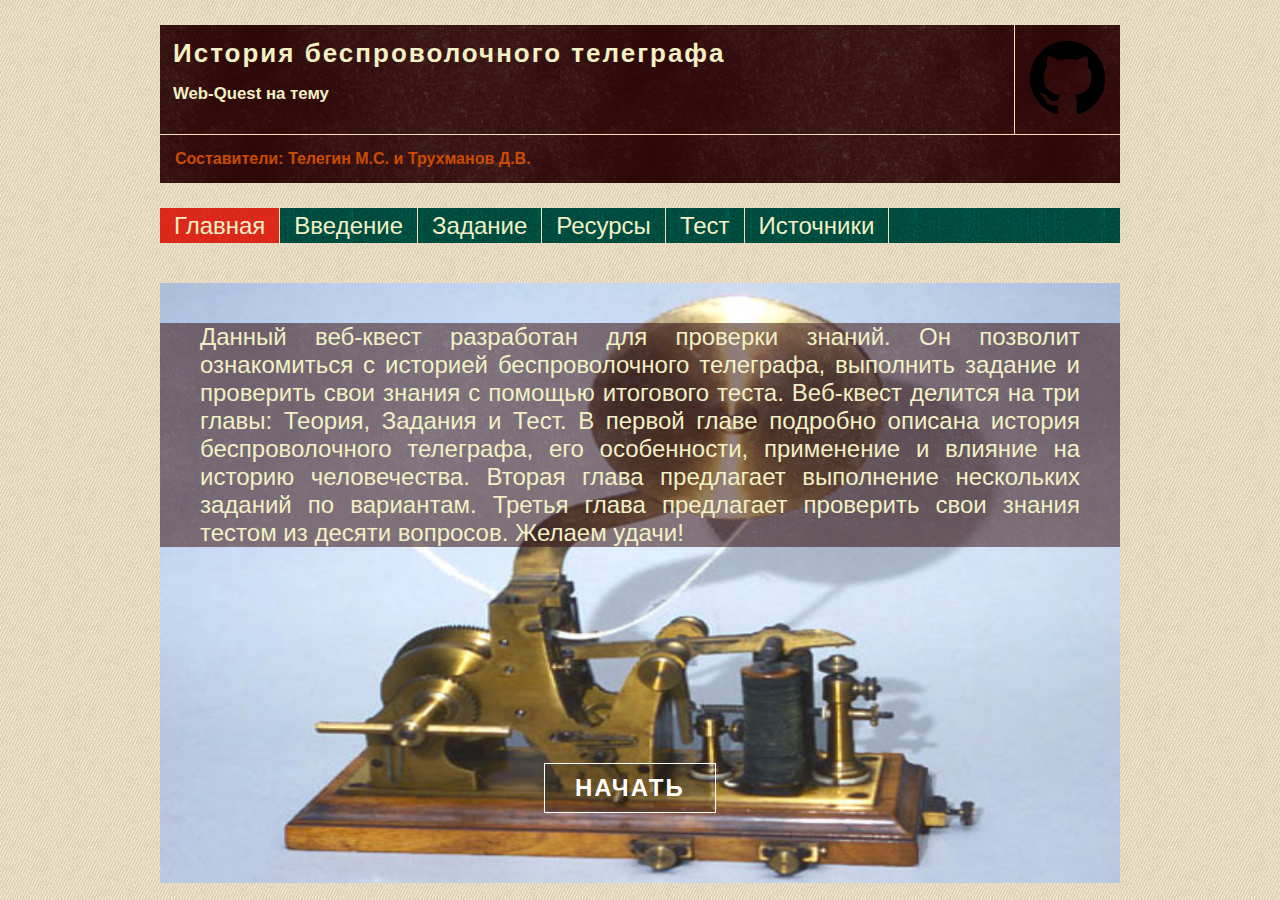
<file: index.html>
<!DOCTYPE html>
<html lang="ru">
  <head>
    <meta charset="UTF-8" />
    <link rel="stylesheet" href="css\style.css" />
    <link rel="stylesheet" href="css\image-wrapper.css" />
    <link rel="stylesheet" href="css\text.css" />
    <meta name="viewport" content="width=device-width, initial-scale=1.0" />
    <title>Главная</title>
  </head>
  <body style="background-image: url(img/bg.png)">
    <div class="header-wrapper">
      <div class="container row header f">
        <div class="column">
          <h2>История беспроволочного телеграфа</h2>
          <h3>Web-Quest на тему</h3>
        </div>
        <div class="column source">
          <a
            href="https://github.com/H1ppalectry0n/WebQuest.git"
            target="_blank"
          >
            <img
              src="img/github-logo_icon-icons.com_73546.svg"
              alt="Исходники"
              class="source-img"
            />
          </a>
        </div>
      </div>
      <div class="container row header s">
        <p>Составители: Телегин М.С. и Трухманов Д.В.</p>
      </div>
    </div>

    <nav class="container">
      <ul>
        <li class="active"><a href="index.html">Главная</a></li>
        <li><a href="introduction.html">Введение</a></li>
        <li><a href="task.html">Задание</a></li>
        <li><a href="resources.html">Ресурсы</a></li>
        <li><a href="test.html">Тест</a></li>
        <li><a href="sources.html">Источники</a></li>
      </ul>
    </nav>

    <div class="image-wrapper container c-img">
      <img src="img\3014290.jpg" alt="История беспроволочного телеграфа" />
      <div class="text-img">
        <p>
          Данный веб-квест разработан для проверки знаний. Он позволит
          ознакомиться с историей беспроволочного телеграфа, выполнить задание и
          проверить свои знания с помощью итогового теста. Веб-квест делится на
          три главы: Теория, Задания и Тест. В первой главе подробно описана
          история беспроволочного телеграфа, его особенности, применение и
          влияние на историю человечества. Вторая глава предлагает выполнение
          нескольких заданий по вариантам. Третья глава предлагает проверить
          свои знания тестом из десяти вопросов. Желаем удачи!
        </p>
        <a href="introduction.html">Начать</a>
      </div>
    </div>
  </body>
</html>
</file>
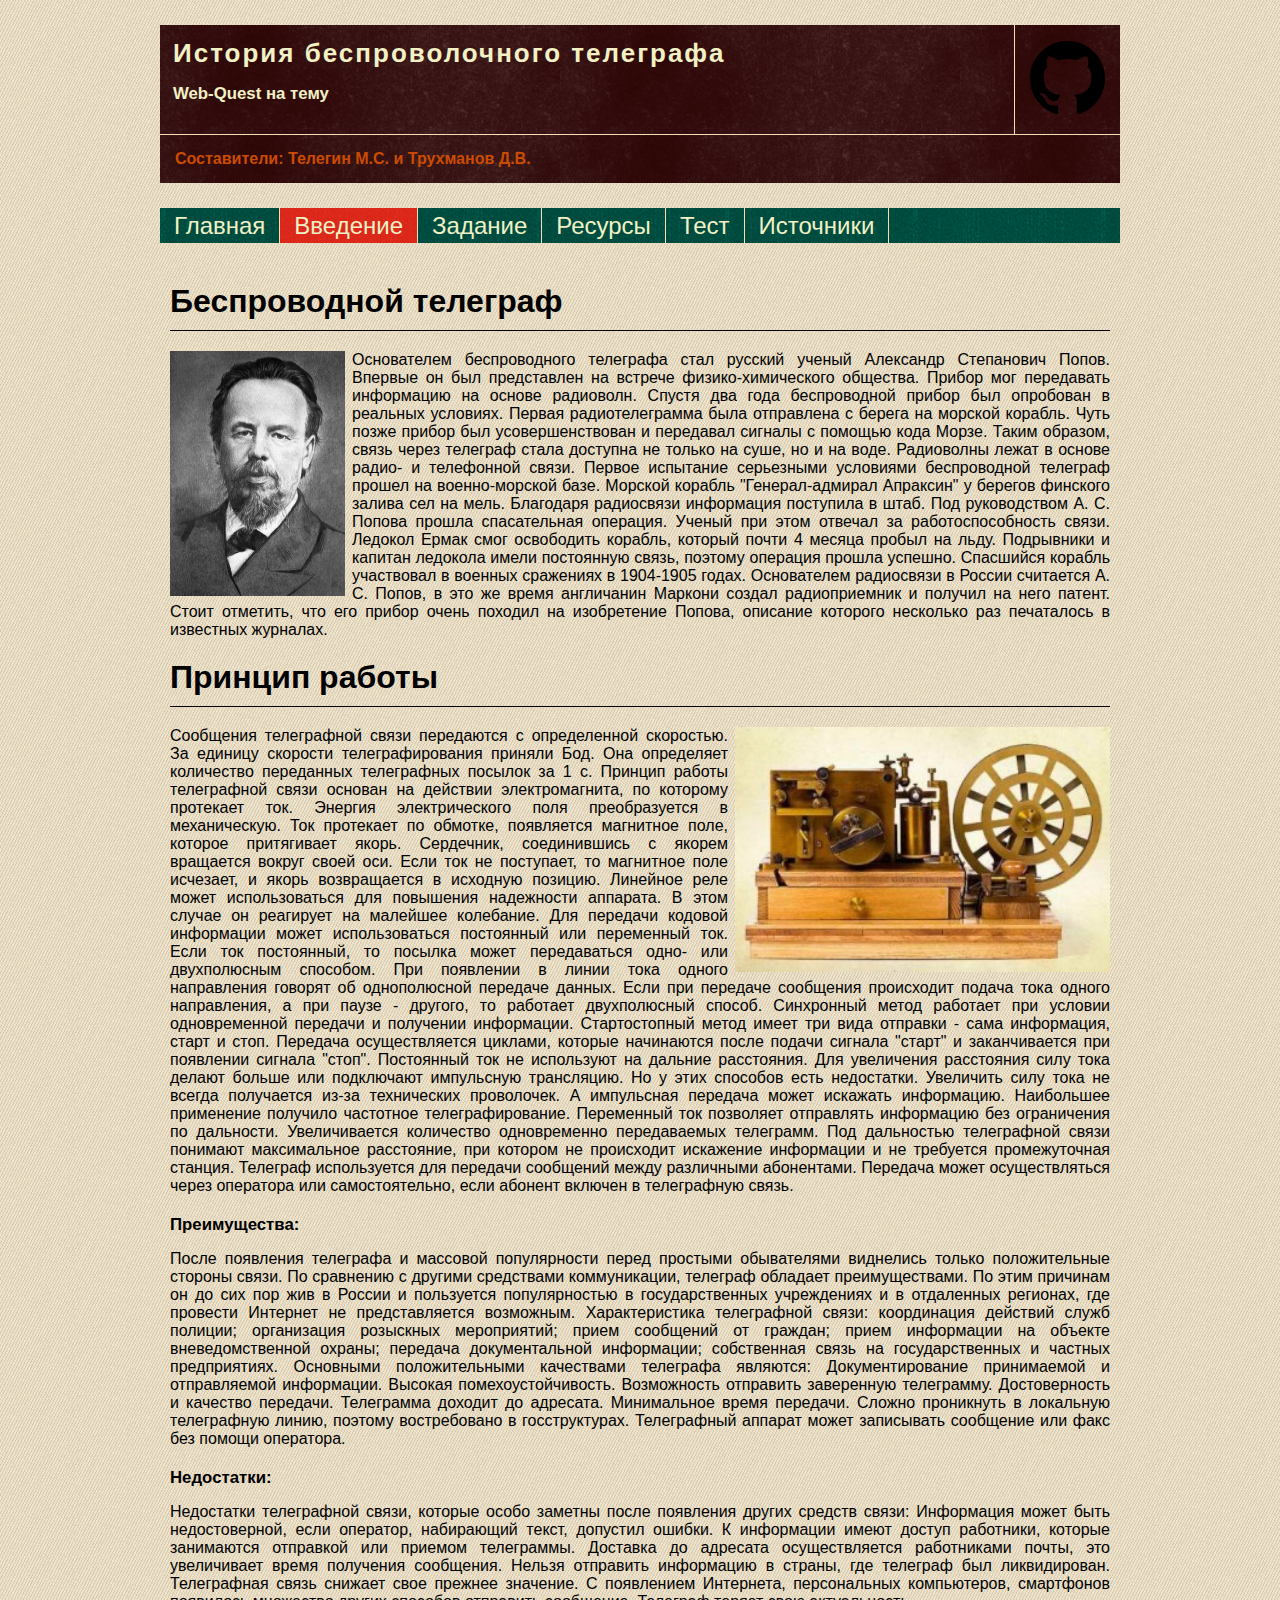
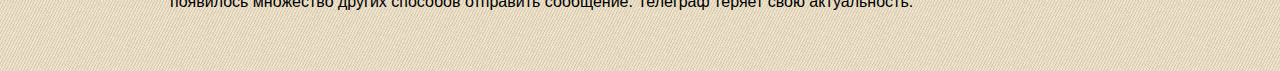
<file: introduction.html>
<!DOCTYPE html>
<html lang="ru">
  <head>
    <meta charset="UTF-8" />
    <link rel="stylesheet" href="css\style.css" />
    <link rel="stylesheet" href="css\text.css" />
    <meta name="viewport" content="width=device-width, initial-scale=1.0" />
    <title>Введение</title>
  </head>
  <body style="background-image: url(img/bg.png)">
    <div class="header-wrapper">
      <div class="container row header f">
        <div class="column">
          <h2>История беспроволочного телеграфа</h2>
          <h3>Web-Quest на тему</h3>
        </div>
        <div class="column source">
          <a
            href="https://github.com/H1ppalectry0n/WebQuest.git"
            target="_blank"
          >
            <img
              src="img/github-logo_icon-icons.com_73546.svg"
              alt="Исходники"
              class="source-img"
            />
          </a>
        </div>
      </div>
      <div class="container row header s">
        <p>Составители: Телегин М.С. и Трухманов Д.В.</p>
      </div>
    </div>

    <nav class="container">
      <ul>
        <li><a href="index.html">Главная</a></li>
        <li class="active"><a href="introduction.html">Введение</a></li>
        <li><a href="task.html">Задание</a></li>
        <li><a href="resources.html">Ресурсы</a></li>
        <li><a href="test.html">Тест</a></li>
        <li><a href="sources.html">Источники</a></li>
      </ul>
    </nav>

    <div class="container text">
      <div class="title">
        <h1>Беспроводной телеграф</h1>
      </div>
      <img
        src="img\Popov.jpg"
        alt="Александр Степанович Попов"
        class="l"
        style="width: 175px; height: 245px"
      />
      <p>
        Основателем беспроводного телеграфа стал русский ученый Александр
        Степанович Попов. Впервые он был представлен на встрече
        физико-химического общества. Прибор мог передавать информацию на основе
        радиоволн. Спустя два года беспроводной прибор был опробован в реальных
        условиях. Первая радиотелеграмма была отправлена с берега на морской
        корабль. Чуть позже прибор был усовершенствован и передавал сигналы с
        помощью кода Морзе. Таким образом, связь через телеграф стала доступна
        не только на суше, но и на воде. Радиоволны лежат в основе радио- и
        телефонной связи. Первое испытание серьезными условиями беспроводной
        телеграф прошел на военно-морской базе. Морской корабль "Генерал-адмирал
        Апраксин" у берегов финского залива сел на мель. Благодаря радиосвязи
        информация поступила в штаб. Под руководством А. С. Попова прошла
        спасательная операция. Ученый при этом отвечал за работоспособность
        связи. Ледокол Ермак смог освободить корабль, который почти 4 месяца
        пробыл на льду. Подрывники и капитан ледокола имели постоянную связь,
        поэтому операция прошла успешно. Спасшийся корабль участвовал в военных
        сражениях в 1904-1905 годах. Основателем радиосвязи в России считается
        А. С. Попов, в это же время англичанин Маркони создал радиоприемник и
        получил на него патент. Стоит отметить, что его прибор очень походил на
        изобретение Попова, описание которого несколько раз печаталось в
        известных журналах.
      </p>
      <div class="title">
        <h1>Принцип работы</h1>
      </div>
      <img
        src="img\2.jpg"
        alt="телеграф"
        class="r"
        style="width: 375px; height: 245px"
      />
      <p>
        Сообщения телеграфной связи передаются с определенной скоростью. За
        единицу скорости телеграфирования приняли Бод. Она определяет количество
        переданных телеграфных посылок за 1 с. Принцип работы телеграфной связи
        основан на действии электромагнита, по которому протекает ток. Энергия
        электрического поля преобразуется в механическую. Ток протекает по
        обмотке, появляется магнитное поле, которое притягивает якорь.
        Сердечник, соединившись с якорем вращается вокруг своей оси. Если ток не
        поступает, то магнитное поле исчезает, и якорь возвращается в исходную
        позицию. Линейное реле может использоваться для повышения надежности
        аппарата. В этом случае он реагирует на малейшее колебание. Для передачи
        кодовой информации может использоваться постоянный или переменный ток.
        Если ток постоянный, то посылка может передаваться одно- или
        двухполюсным способом. При появлении в линии тока одного направления
        говорят об однополюсной передаче данных. Если при передаче сообщения
        происходит подача тока одного направления, а при паузе - другого, то
        работает двухполюсный способ. Синхронный метод работает при условии
        одновременной передачи и получении информации. Стартостопный метод имеет
        три вида отправки - сама информация, старт и стоп. Передача
        осуществляется циклами, которые начинаются после подачи сигнала "старт"
        и заканчивается при появлении сигнала "стоп". Постоянный ток не
        используют на дальние расстояния. Для увеличения расстояния силу тока
        делают больше или подключают импульсную трансляцию. Но у этих способов
        есть недостатки. Увеличить силу тока не всегда получается из-за
        технических проволочек. А импульсная передача может искажать информацию.
        Наибольшее применение получило частотное телеграфирование. Переменный
        ток позволяет отправлять информацию без ограничения по дальности.
        Увеличивается количество одновременно передаваемых телеграмм. Под
        дальностью телеграфной связи понимают максимальное расстояние, при
        котором не происходит искажение информации и не требуется промежуточная
        станция. Телеграф используется для передачи сообщений между различными
        абонентами. Передача может осуществляться через оператора или
        самостоятельно, если абонент включен в телеграфную связь.
      </p>
      <h3>Преимущества:</h3>
      <p>
        После появления телеграфа и массовой популярности перед простыми
        обывателями виднелись только положительные стороны связи. По сравнению с
        другими средствами коммуникации, телеграф обладает преимуществами. По
        этим причинам он до сих пор жив в России и пользуется популярностью в
        государственных учреждениях и в отдаленных регионах, где провести
        Интернет не представляется возможным. Характеристика телеграфной связи:
        координация действий служб полиции; организация розыскных мероприятий;
        прием сообщений от граждан; прием информации на объекте вневедомственной
        охраны; передача документальной информации; собственная связь на
        государственных и частных предприятиях. Основными положительными
        качествами телеграфа являются: Документирование принимаемой и
        отправляемой информации. Высокая помехоустойчивость. Возможность
        отправить заверенную телеграмму. Достоверность и качество передачи.
        Телеграмма доходит до адресата. Минимальное время передачи. Сложно
        проникнуть в локальную телеграфную линию, поэтому востребовано в
        госструктурах. Телеграфный аппарат может записывать сообщение или факс
        без помощи оператора.
      </p>
      <h3>Недостатки:</h3>
      <p>
        Недостатки телеграфной связи, которые особо заметны после появления
        других средств связи: Информация может быть недостоверной, если
        оператор, набирающий текст, допустил ошибки. К информации имеют доступ
        работники, которые занимаются отправкой или приемом телеграммы. Доставка
        до адресата осуществляется работниками почты, это увеличивает время
        получения сообщения. Нельзя отправить информацию в страны, где телеграф
        был ликвидирован. Телеграфная связь снижает свое прежнее значение. С
        появлением Интернета, персональных компьютеров, смартфонов появилось
        множество других способов отправить сообщение. Телеграф теряет свою
        актуальность.
      </p>
    </div>
  </body>
</html>
</file>
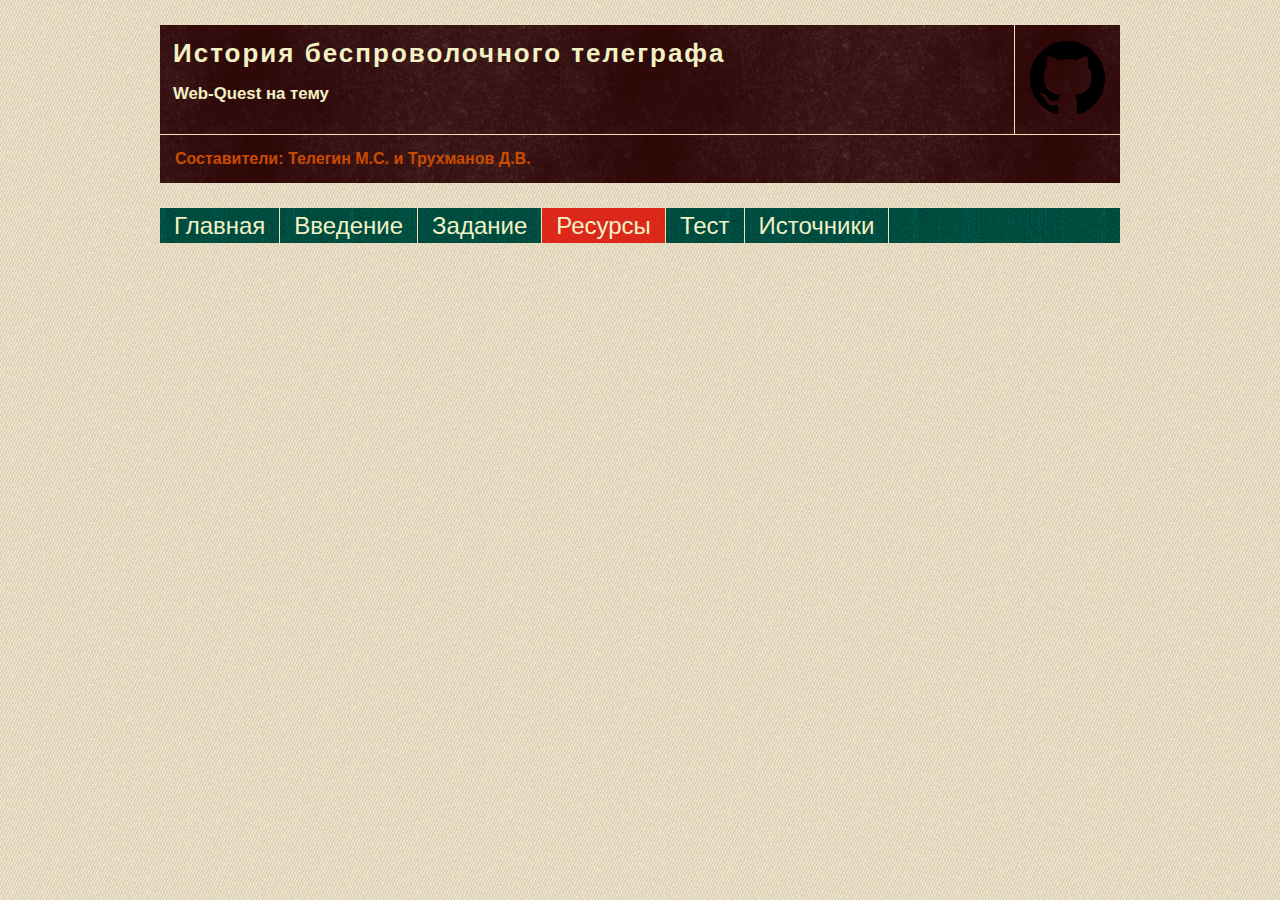
<file: resources.html>
<!DOCTYPE html>
<html lang="ru">
  <head>
    <meta charset="UTF-8" />
    <link rel="stylesheet" href="css\style.css" />
    <link rel="stylesheet" href="css\text.css" />
    <meta name="viewport" content="width=device-width, initial-scale=1.0" />
    <title>Document</title>
  </head>
  <body style="background-image: url(img/bg.png)">
    <div class="header-wrapper">
      <div class="container row header f">
        <div class="column">
          <h2>История беспроволочного телеграфа</h2>
          <h3>Web-Quest на тему</h3>
        </div>
        <div class="column source">
          <a
            href="https://github.com/H1ppalectry0n/WebQuest.git"
            target="_blank"
          >
            <img
              src="img/github-logo_icon-icons.com_73546.svg"
              alt="Исходники"
              class="source-img"
            />
          </a>
        </div>
      </div>
      <div class="container row header s">
        <p>Составители: Телегин М.С. и Трухманов Д.В.</p>
      </div>
    </div>

    <nav class="container">
      <ul>
        <li><a href="index.html">Главная</a></li>
        <li><a href="introduction.html">Введение</a></li>
        <li><a href="task.html">Задание</a></li>
        <li class="active"><a href="resources.html">Ресурсы</a></li>
        <li><a href="test.html">Тест</a></li>
        <li><a href="sources.html">Источники</a></li>
      </ul>
    </nav>
  </body>
</html>
</file>
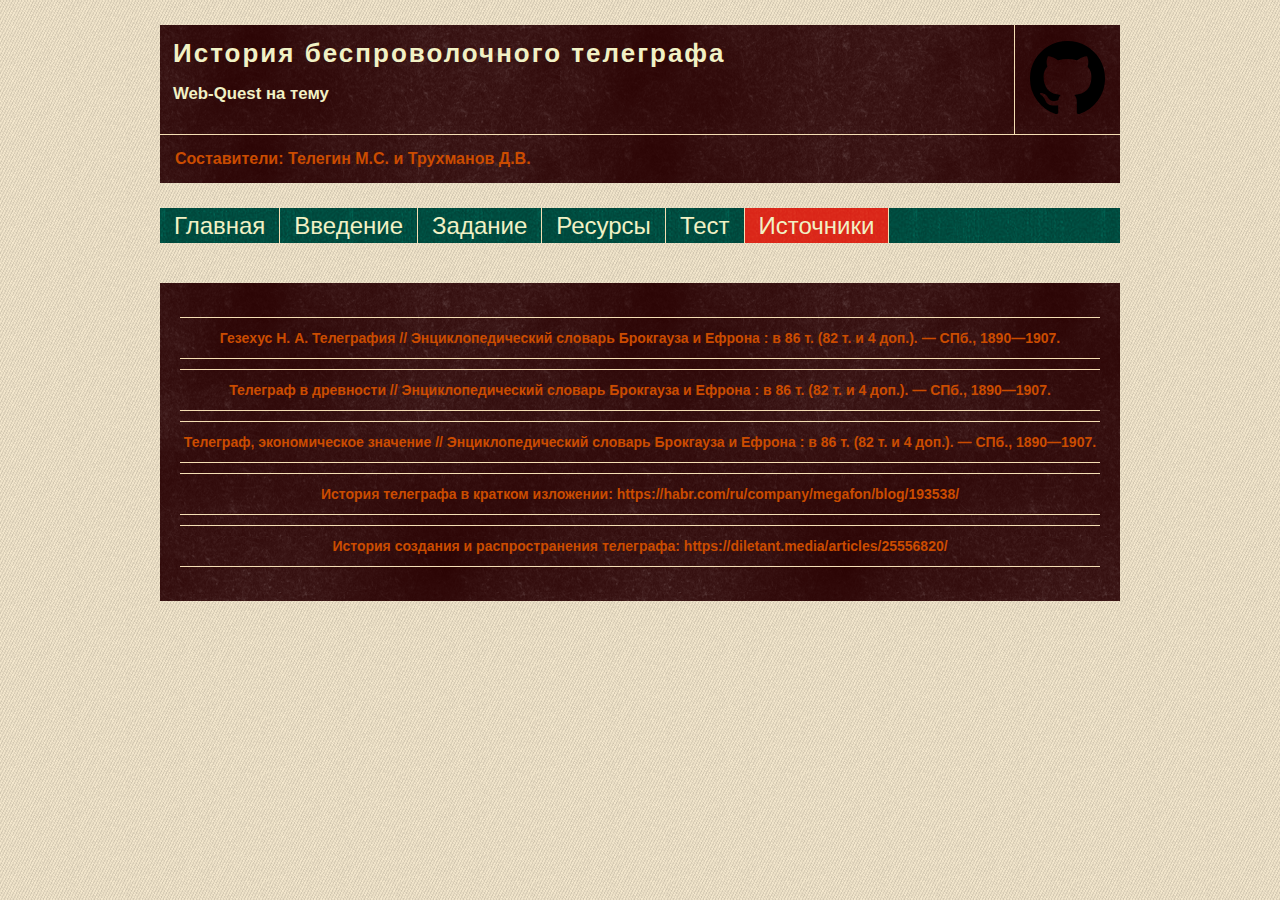
<file: sources.html>
<!DOCTYPE html>
<html lang="ru">
  <head>
    <meta charset="UTF-8" />
    <link rel="stylesheet" href="css\style.css" />
    <link rel="stylesheet" href="css\text.css" />
    <meta name="viewport" content="width=device-width, initial-scale=1.0" />
    <title>Источники</title>
  </head>
  <body style="background-image: url(img/bg.png)">
    <div class="header-wrapper">
      <div class="container row header f">
        <div class="column">
          <h2>История беспроволочного телеграфа</h2>
          <h3>Web-Quest на тему</h3>
        </div>
        <div class="column source">
          <a
            href="https://github.com/H1ppalectry0n/WebQuest.git"
            target="_blank"
          >
            <img
              src="img/github-logo_icon-icons.com_73546.svg"
              alt="Исходники"
              class="source-img"
            />
          </a>
        </div>
      </div>
      <div class="container row header s">
        <p>Составители: Телегин М.С. и Трухманов Д.В.</p>
      </div>
    </div>

    <nav class="container">
      <ul>
        <li><a href="index.html">Главная</a></li>
        <li><a href="introduction.html">Введение</a></li>
        <li><a href="task.html">Задание</a></li>
        <li><a href="resources.html">Ресурсы</a></li>
        <li><a href="test.html">Тест</a></li>
        <li class="active"><a href="sources.html">Источники</a></li>
      </ul>
    </nav>

    <div class="sources-wrapper container">
      <div class="sources">
        <p>
          Гезехус Н. А. Телеграфия // Энциклопедический словарь Брокгауза и
          Ефрона : в 86 т. (82 т. и 4 доп.). — СПб., 1890—1907.
        </p>
      </div>
      <div class="sources">
        <p>
          Телеграф в древности // Энциклопедический словарь Брокгауза и Ефрона :
          в 86 т. (82 т. и 4 доп.). — СПб., 1890—1907.
        </p>
      </div>
      <div class="sources">
        <p>
          Телеграф, экономическое значение // Энциклопедический словарь
          Брокгауза и Ефрона : в 86 т. (82 т. и 4 доп.). — СПб., 1890—1907.
        </p>
      </div>
      <div class="sources">
        <p>
          История телеграфа в кратком изложении:
          <a href="https://habr.com/ru/company/megafon/blog/193538/">
            https://habr.com/ru/company/megafon/blog/193538/</a
          >
        </p>
      </div>
      <div class="sources">
        <p>
          История создания и распространения телеграфа:
          <a href="https://diletant.media/articles/25556820/">
            https://diletant.media/articles/25556820/</a
          >
        </p>
      </div>
    </div>
  </body>
</html>
</file>
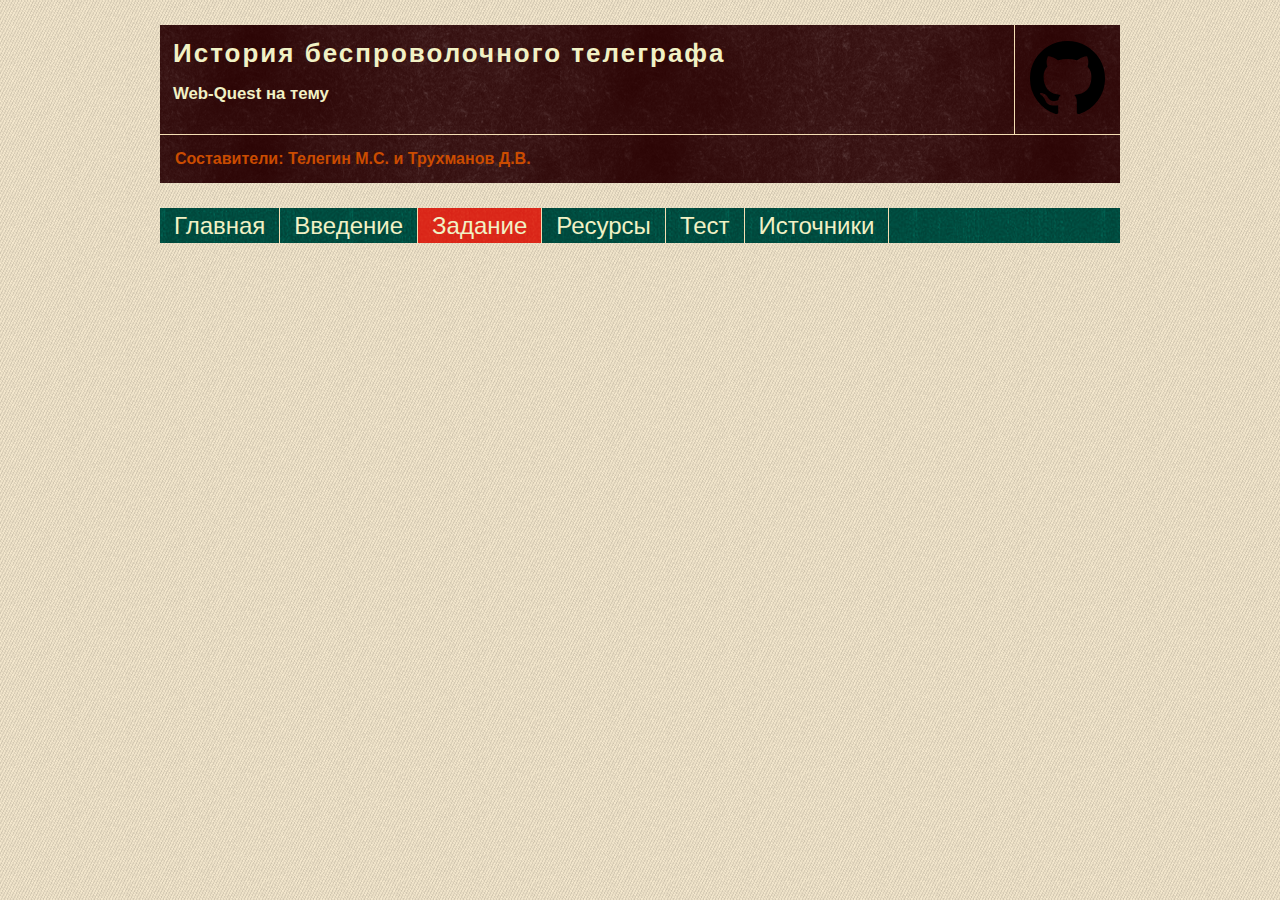
<file: task.html>
<!DOCTYPE html>
<html lang="ru">
  <head>
    <meta charset="UTF-8" />
    <link rel="stylesheet" href="css\style.css" />
    <link rel="stylesheet" href="css\text.css" />
    <meta name="viewport" content="width=device-width, initial-scale=1.0" />
    <title>Document</title>
  </head>
  <body style="background-image: url(img/bg.png)">
    <div class="header-wrapper">
      <div class="container row header f">
        <div class="column">
          <h2>История беспроволочного телеграфа</h2>
          <h3>Web-Quest на тему</h3>
        </div>
        <div class="column source">
          <a
            href="https://github.com/H1ppalectry0n/WebQuest.git"
            target="_blank"
          >
            <img
              src="img/github-logo_icon-icons.com_73546.svg"
              alt="Исходники"
              class="source-img"
            />
          </a>
        </div>
      </div>
      <div class="container row header s">
        <p>Составители: Телегин М.С. и Трухманов Д.В.</p>
      </div>
    </div>

    <nav class="container">
      <ul>
        <li><a href="index.html">Главная</a></li>
        <li><a href="introduction.html">Введение</a></li>
        <li class="active"><a href="task.html">Задание</a></li>
        <li><a href="resources.html">Ресурсы</a></li>
        <li><a href="test.html">Тест</a></li>
        <li><a href="sources.html">Источники</a></li>
      </ul>
    </nav>
  </body>
</html>
</file>
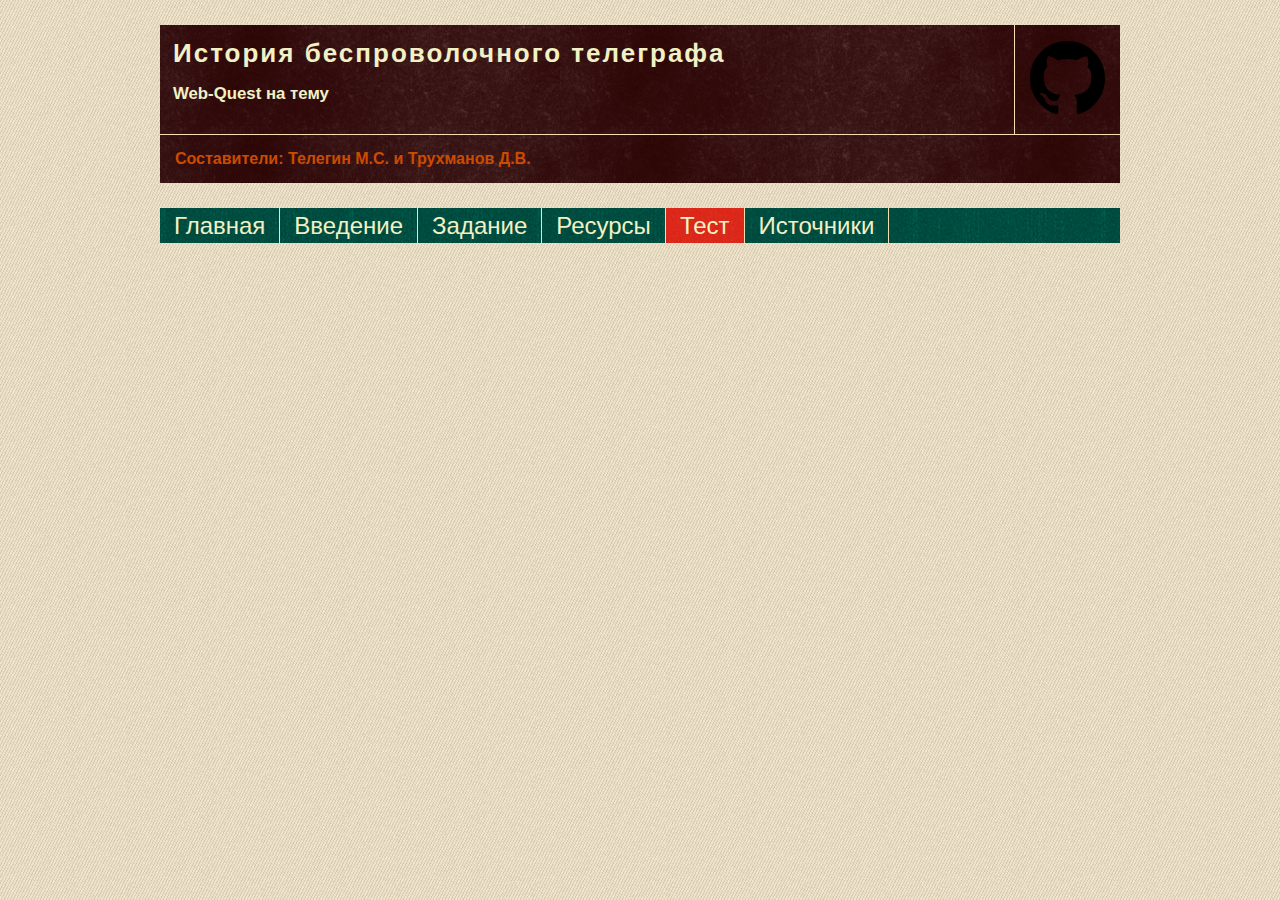
<file: test.html>
<!DOCTYPE html>
<html lang="ru">
  <head>
    <meta charset="UTF-8" />
    <link rel="stylesheet" href="css\style.css" />
    <link rel="stylesheet" href="css\text.css" />
    <meta name="viewport" content="width=device-width, initial-scale=1.0" />
    <title>Document</title>
  </head>
  <body style="background-image: url(img/bg.png)">
    <div class="header-wrapper">
      <div class="container row header f">
        <div class="column">
          <h2>История беспроволочного телеграфа</h2>
          <h3>Web-Quest на тему</h3>
        </div>
        <div class="column source">
          <a
            href="https://github.com/H1ppalectry0n/WebQuest.git"
            target="_blank"
          >
            <img
              src="img/github-logo_icon-icons.com_73546.svg"
              alt="Исходники"
              class="source-img"
            />
          </a>
        </div>
      </div>
      <div class="container row header s">
        <p>Составители: Телегин М.С. и Трухманов Д.В.</p>
      </div>
    </div>

    <nav class="container">
      <ul>
        <li><a href="index.html">Главная</a></li>
        <li><a href="introduction.html">Введение</a></li>
        <li><a href="task.html">Задание</a></li>
        <li><a href="resources.html">Ресурсы</a></li>
        <li class="active"><a href="test.html">Тест</a></li>
        <li><a href="sources.html">Источники</a></li>
      </ul>
    </nav>
  </body>
</html>
</file>
